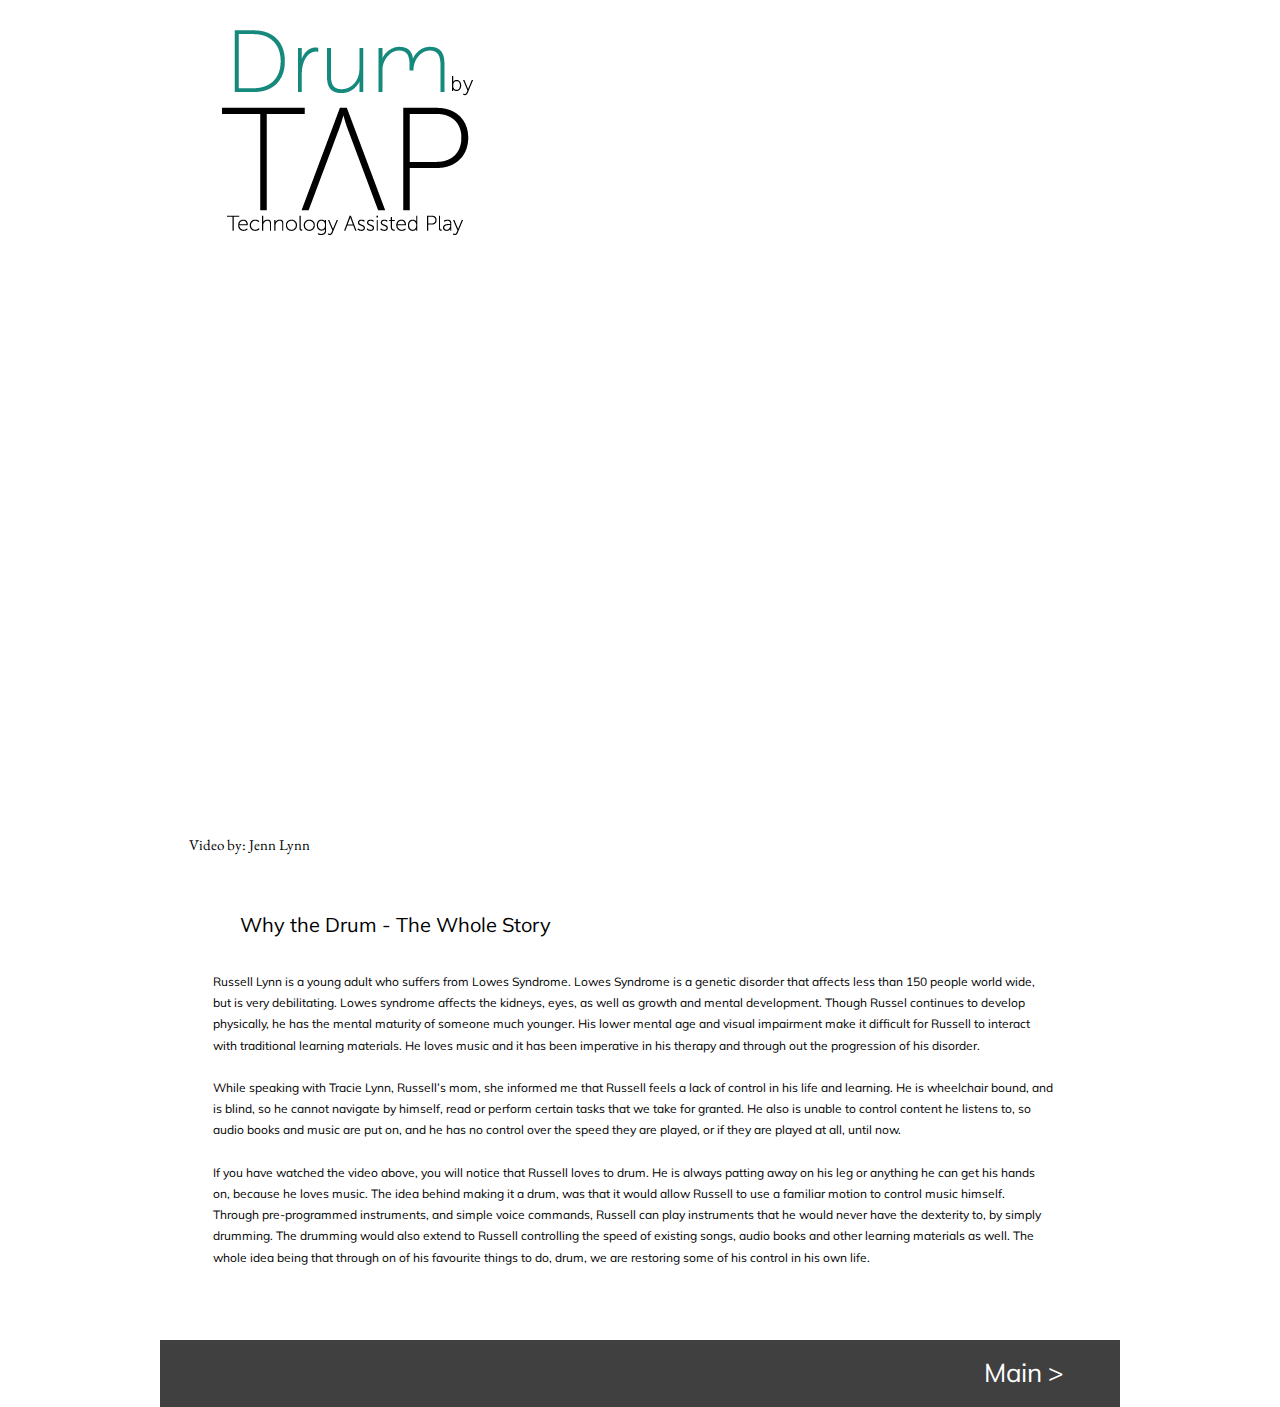
<file: index.html>
<!DOCTYPE html>
<html>
<head>
<meta charset="UTF-8">
<meta name="viewport" content="width=960">
<link rel="stylesheet" type="text/css" href="https://fonts.googleapis.com/css?family=EB+Garamond%7CMuli&amp;subset=all">
<title>Why</title>
<link rel="stylesheet" type="text/css" href="css/site.20161222192021.css">
<!--[if lte IE 7]>
<link rel="stylesheet" type="text/css" href="css/site.20161222192021-lteIE7.css">
<![endif]-->
</head>
<body id="body">
<div class="pos-26 section">
<div class="vis pos-18 size-13 cont-3">
<picture class="img-4">
<source srcset="images/drumbytap.pngsmall-251.png 1x">
<img src="images/drumbytap.pngsmall-251.png" alt="" class="js-5 img-3">
</picture>
</div>
<div class="vis pos-27 size-19 cont-3">
<iframe frameborder="0" allowfullscreen mozallowfullscreen webkitallowfullscreen src="https://www.youtube.com/embed/wkXX-E1fwp0?rel=0" class="video-2">
</iframe>
</div>
<div class="vis pos-28 size-20 cont-3">
<div class="cont-3"><p class="para-5"><span class="font-8">Video by: Jenn Lynn</span></p></div>
</div>
<div class="vis pos-29 size-21 cont-3">
<div class="cont-3"><p class="para-6"><span class="font-9">Why the Drum - The Whole Story</span></p></div>
</div>
<div class="vis pos-30 size-22 cont-3">
<div class="cont-3"><p class="para-4"><span class="font-7">Russell Lynn is a young adult who suffers from Lowes Syndrome. Lowes Syndrome is a genetic disorder that affects less than 150 people world wide, but is very debilitating. Lowes syndrome affects the kidneys, eyes, as well as growth and mental development. Though Russel continues to develop physically, he has the mental maturity of someone much younger. His lower mental age and visual impairment make it difficult for Russell to interact with traditional learning materials. He loves music and it has been imperative in his therapy and through out the progression of his disorder. </span></p><p class="para-4"><span class="font-7"> </span></p><p class="para-4"><span class="font-7">While speaking with Tracie Lynn, Russell’s mom, she informed me that Russell feels a lack of control in his life and learning. He is wheelchair bound, and is blind, so he cannot navigate by himself, read or perform certain tasks that we take for granted. He also is unable to control content he listens to, so audio books and music are put on, and he has no control over the speed they are played, or if they are played at all, until now.</span></p><p class="para-4"><span class="font-7"> </span></p><p class="para-4"><span class="font-7">If you have watched the video above, you will notice that Russell loves to drum. He is always patting away on his leg or anything he can get his hands on, because he loves music. The idea behind making it a drum, was that it would allow Russell to use a familiar motion to control music himself. Through pre-programmed instruments, and simple voice commands, Russell can play instruments that he would never have the dexterity to, by simply drumming. The drumming would also extend to Russell controlling the speed of existing songs, audio books and other learning materials as well. The whole idea being that through on of his favourite things to do, drum, we are restoring some of his control in his own life.</span></p></div>
</div>
<div class="vis pos-31 size-18 cont-4">
<div class="vis pos-25 size-10 cont-8">
<a class="vis-2 pos-3 size-11 font-4 button-2" href="main.html">
Main >
</a>
</div>
</div>
</div>
<script type="text/javascript" src="js/jquery.js" defer></script>
<script type="text/javascript" src="js/index.20161222192021.js" defer></script>
<script type="text/javascript">
var ver=RegExp(/Mozilla\/5\.0 \(Linux; .; Android ([\d.]+)/).exec(navigator.userAgent);if(ver&&parseFloat(ver[1])<5){document.getElementsByTagName('body')[0].className+=' whitespacefix';}
</script>
</body>
</html>
</file>
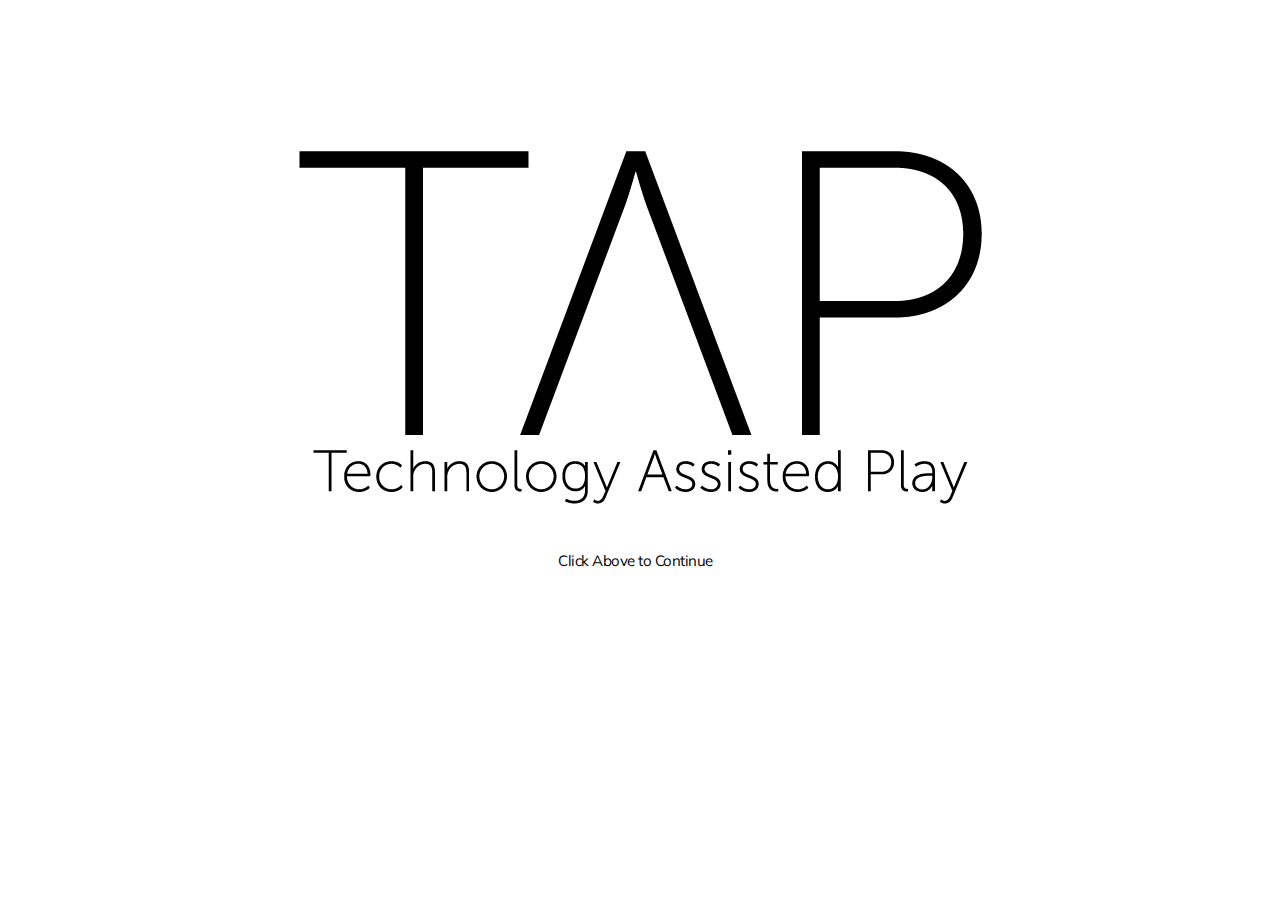
<file: front.html>
<!DOCTYPE html>
<html>
<head>
<meta charset="UTF-8">
<meta name="viewport" content="width=960">
<link rel="stylesheet" type="text/css" href="https://fonts.googleapis.com/css?family=Muli&amp;subset=all">
<title>Front</title>
<link rel="stylesheet" type="text/css" href="css/site.20161222192021.css">
<!--[if lte IE 7]>
<link rel="stylesheet" type="text/css" href="css/site.20161222192021-lteIE7.css">
<![endif]-->
</head>
<body id="body">
<div class="pos section">
<div class="vis pos-2 size cont">
<a class="vis-2 pos-3 size-2 font button" href="preview.html">

</a>
</div>
<div class="vis pos-4 size-3 cont-2">
<div class="cont-3"><p class="para"><span class="font-2">Click Above to Continue</span></p></div>
</div>
</div>
<script type="text/javascript">
var ver=RegExp(/Mozilla\/5\.0 \(Linux; .; Android ([\d.]+)/).exec(navigator.userAgent);if(ver&&parseFloat(ver[1])<5){document.getElementsByTagName('body')[0].className+=' whitespacefix';}
</script>
</body>
</html>
</file>
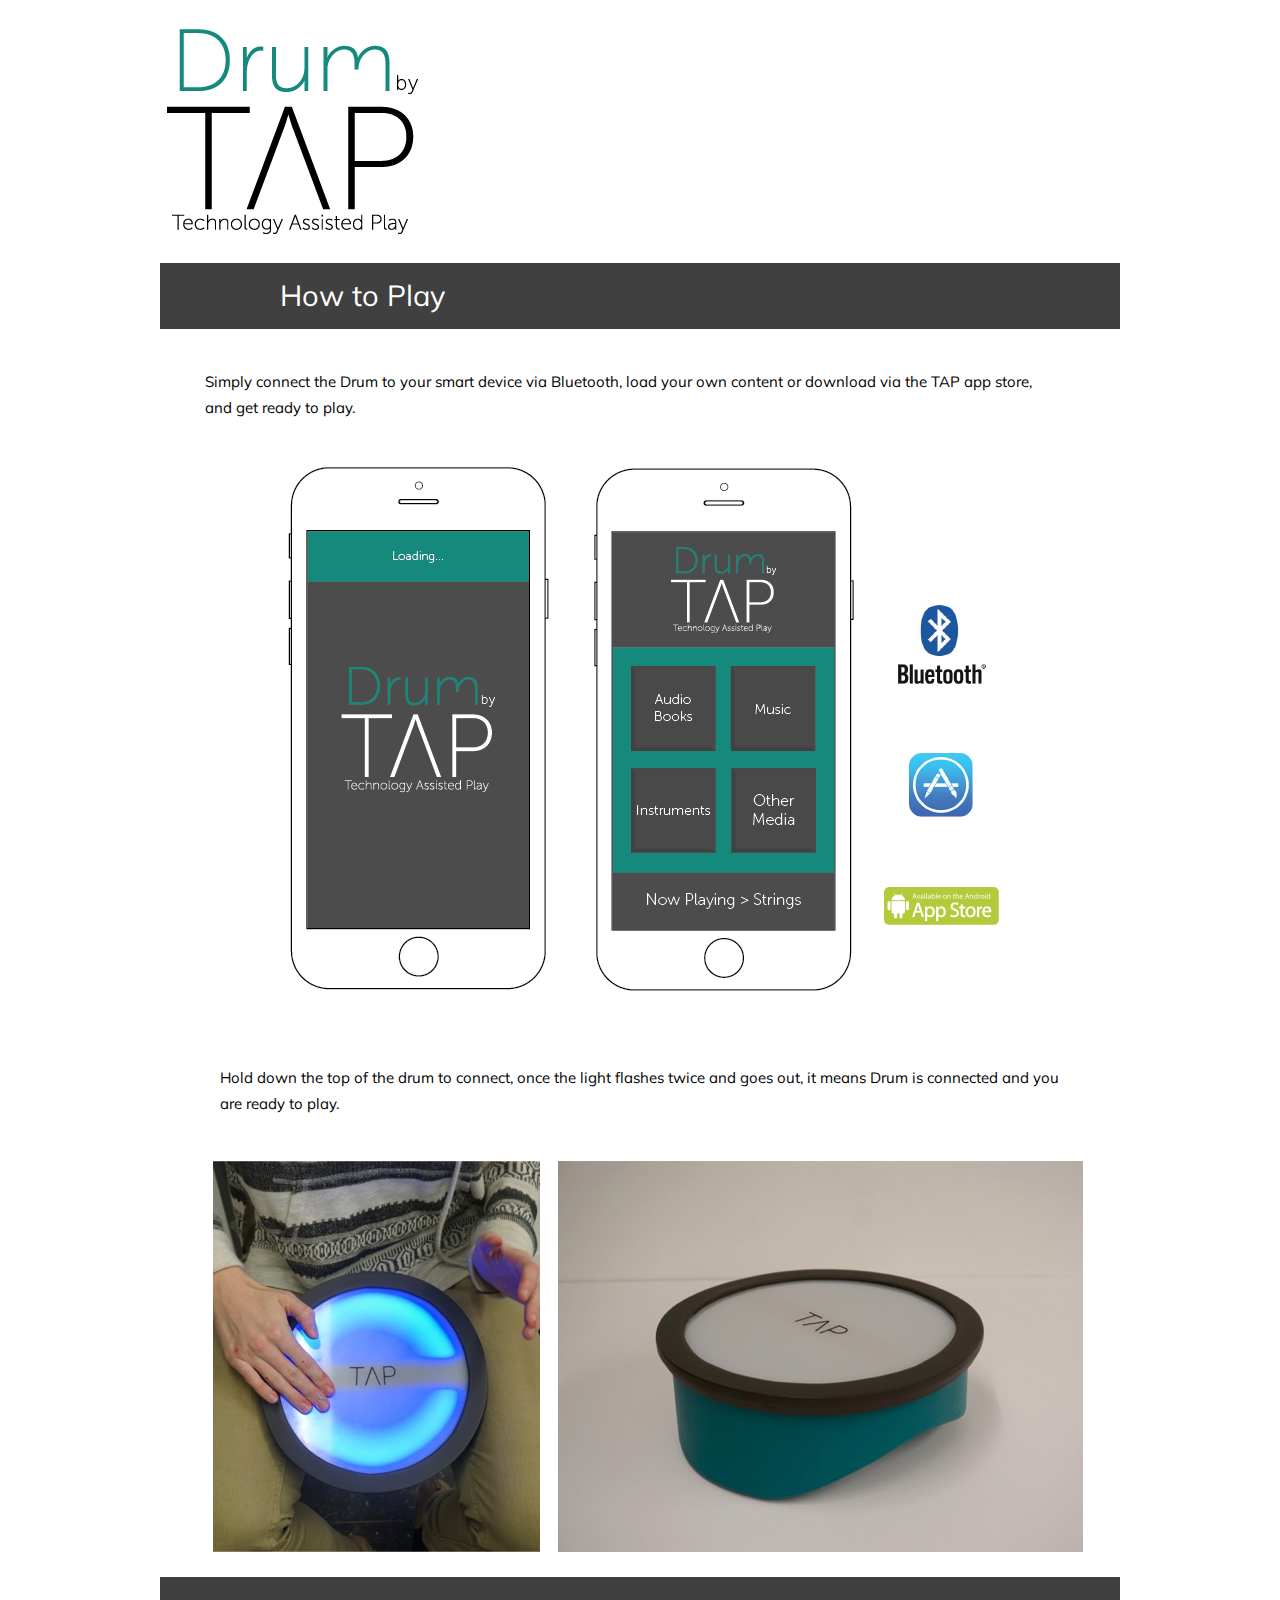
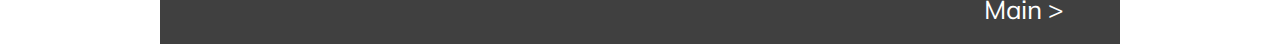
<file: how.html>
<!DOCTYPE html>
<html>
<head>
<meta charset="UTF-8">
<meta name="viewport" content="width=960">
<link rel="stylesheet" type="text/css" href="https://fonts.googleapis.com/css?family=EB+Garamond%7CMuli&amp;subset=all">
<title>How</title>
<link rel="stylesheet" type="text/css" href="css/site.20161222192021.css">
<!--[if lte IE 7]>
<link rel="stylesheet" type="text/css" href="css/site.20161222192021-lteIE7.css">
<![endif]-->
</head>
<body id="body">
<div class="pos-32 section">
<div class="vis pos-33 size-13 cont-3">
<picture class="img-4">
<source srcset="images/drumbytap.pngsmall-251.png 1x">
<img src="images/drumbytap.pngsmall-251.png" alt="" class="js-6 img-3">
</picture>
</div>
<div class="vis pos-14 size-5 cont-4">
<div class="vis pos-20 size-14 cont-2">
<div class="cont-3"><p class="para-2"><span class="font-5">How to Play</span></p></div>
</div>
</div>
<div class="vis pos-34 size-23 cont-10">
<div class="cont-3"><p class="para"><span class="font-10">Simply connect the Drum to your smart device via Bluetooth, load your own content or download via the TAP app store, and get ready to play.</span></p></div>
</div>
<div class="vis pos-35 size-24 cont-6">
<picture class="img-8">
<source srcset="images/tap-screen-shots-864.png 1x">
<img src="images/tap-screen-shots-864.png" alt="" class="js-7 img-7">
</picture>
</div>
<div class="vis pos-36 size-23 cont-3">
<div class="cont-3"><p class="para"><span class="font-10">Hold down the top of the drum to connect, once the light flashes twice and goes out, it means Drum is connected and you are ready to play.</span></p></div>
</div>
<div class="vis pos-37 size-25 cont-3">
<div class="vis pos-10 size-26 cont-3">
<picture class="img-10">
<source srcset="images/dsc03142-327.jpg 1x, images/dsc03142-655.jpg 2x">
<img src="images/dsc03142-327.jpg" alt="" class="js-8 img-9">
</picture>
</div>
<div class="vis pos-38 size-27 cont-3">
<picture class="img-12">
<source srcset="images/dsc03118-525.jpg 1x, images/dsc03118-1050.jpg 2x">
<img src="images/dsc03118-525.jpg" alt="" class="js-9 img-11">
</picture>
</div>
</div>
<div class="vis pos-39 size-18 cont-13">
<div class="vis pos-25 size-10 cont-8">
<a class="vis-2 pos-3 size-11 font-4 button-2" href="main.html">
Main >
</a>
</div>
</div>
</div>
<script type="text/javascript" src="js/jquery.js" defer></script>
<script type="text/javascript" src="js/how.20161222192021.js" defer></script>
<script type="text/javascript">
var ver=RegExp(/Mozilla\/5\.0 \(Linux; .; Android ([\d.]+)/).exec(navigator.userAgent);if(ver&&parseFloat(ver[1])<5){document.getElementsByTagName('body')[0].className+=' whitespacefix';}
</script>
</body>
</html>
</file>
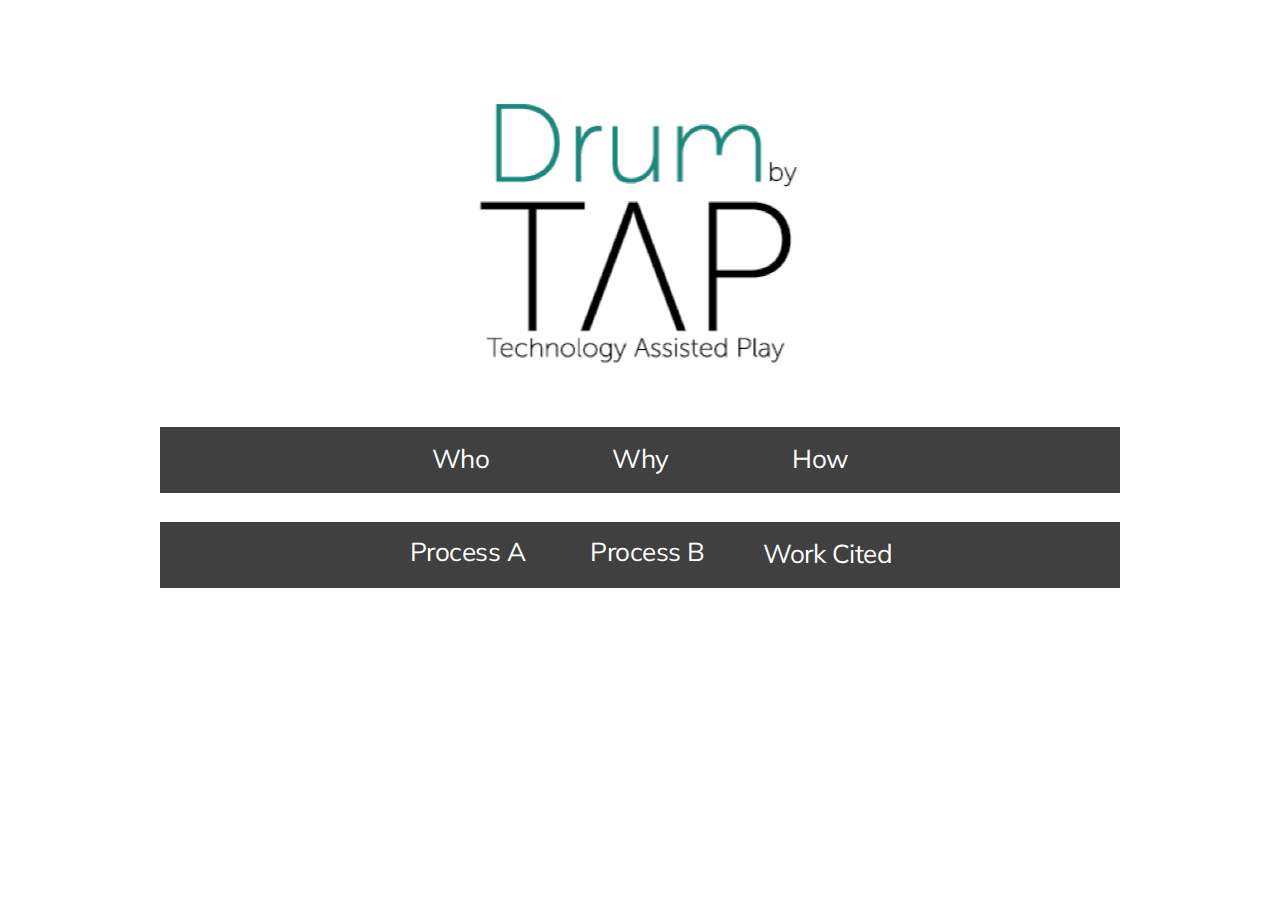
<file: main.html>
<!DOCTYPE html>
<html>
<head>
<meta charset="UTF-8">
<meta name="viewport" content="width=960">
<link rel="stylesheet" type="text/css" href="https://fonts.googleapis.com/css?family=Muli&amp;subset=all">
<title>Main</title>
<link rel="stylesheet" type="text/css" href="css/site.20161222192021.css">
<!--[if lte IE 7]>
<link rel="stylesheet" type="text/css" href="css/site.20161222192021-lteIE7.css">
<![endif]-->
</head>
<body id="body">
<div class="pos-9 section">
<div class="vis pos-10 size-8 cont">
<picture class="img-2">
<source srcset="images/drumbytap-959.png 1x">
<img src="images/drumbytap-959.png" alt="" class="js-2 img">
</picture>
</div>
<div class="vis pos-11 size-5 cont-5">
<div class="vis pos-12 size-9 cont-3">
<div class="vis pos-10 size-10 cont-6">
<a class="vis-2 pos-3 size-11 font-4 button-2" href="who.html">
Who
</a>
</div>
<div class="vis pos-13 size-10 cont-7">
<a class="vis-2 pos-3 size-11 font-4 button-2" href="index.html">
Why
</a>
</div>
<div class="vis pos-13 size-10 cont-8">
<a class="vis-2 pos-3 size-11 font-4 button-2" href="how.html">
How
</a>
</div>
</div>
</div>
<div class="vis pos-14 size-5 cont-9">
<div class="vis pos-15 size-12 cont-3">
<div class="vis pos-10 size-10 cont-10">
<a class="vis-2 pos-3 size-11 font-4 button-2" href="process.html">
Process A
</a>
</div>
<div class="vis pos-13 size-10 cont-11">
<a class="vis-2 pos-3 size-11 font-4 button-2" href="process-2.html">
Process B
</a>
</div>
<div class="vis pos-16 size-10 cont-12">
<a class="vis-2 pos-3 size-11 font-4 button-2" href="work-cited.html">
Work Cited
</a>
</div>
</div>
</div>
</div>
<script type="text/javascript" src="js/jquery.js" defer></script>
<script type="text/javascript" src="js/main.20161222192021.js" defer></script>
<script type="text/javascript">
var ver=RegExp(/Mozilla\/5\.0 \(Linux; .; Android ([\d.]+)/).exec(navigator.userAgent);if(ver&&parseFloat(ver[1])<5){document.getElementsByTagName('body')[0].className+=' whitespacefix';}
</script>
</body>
</html>
</file>
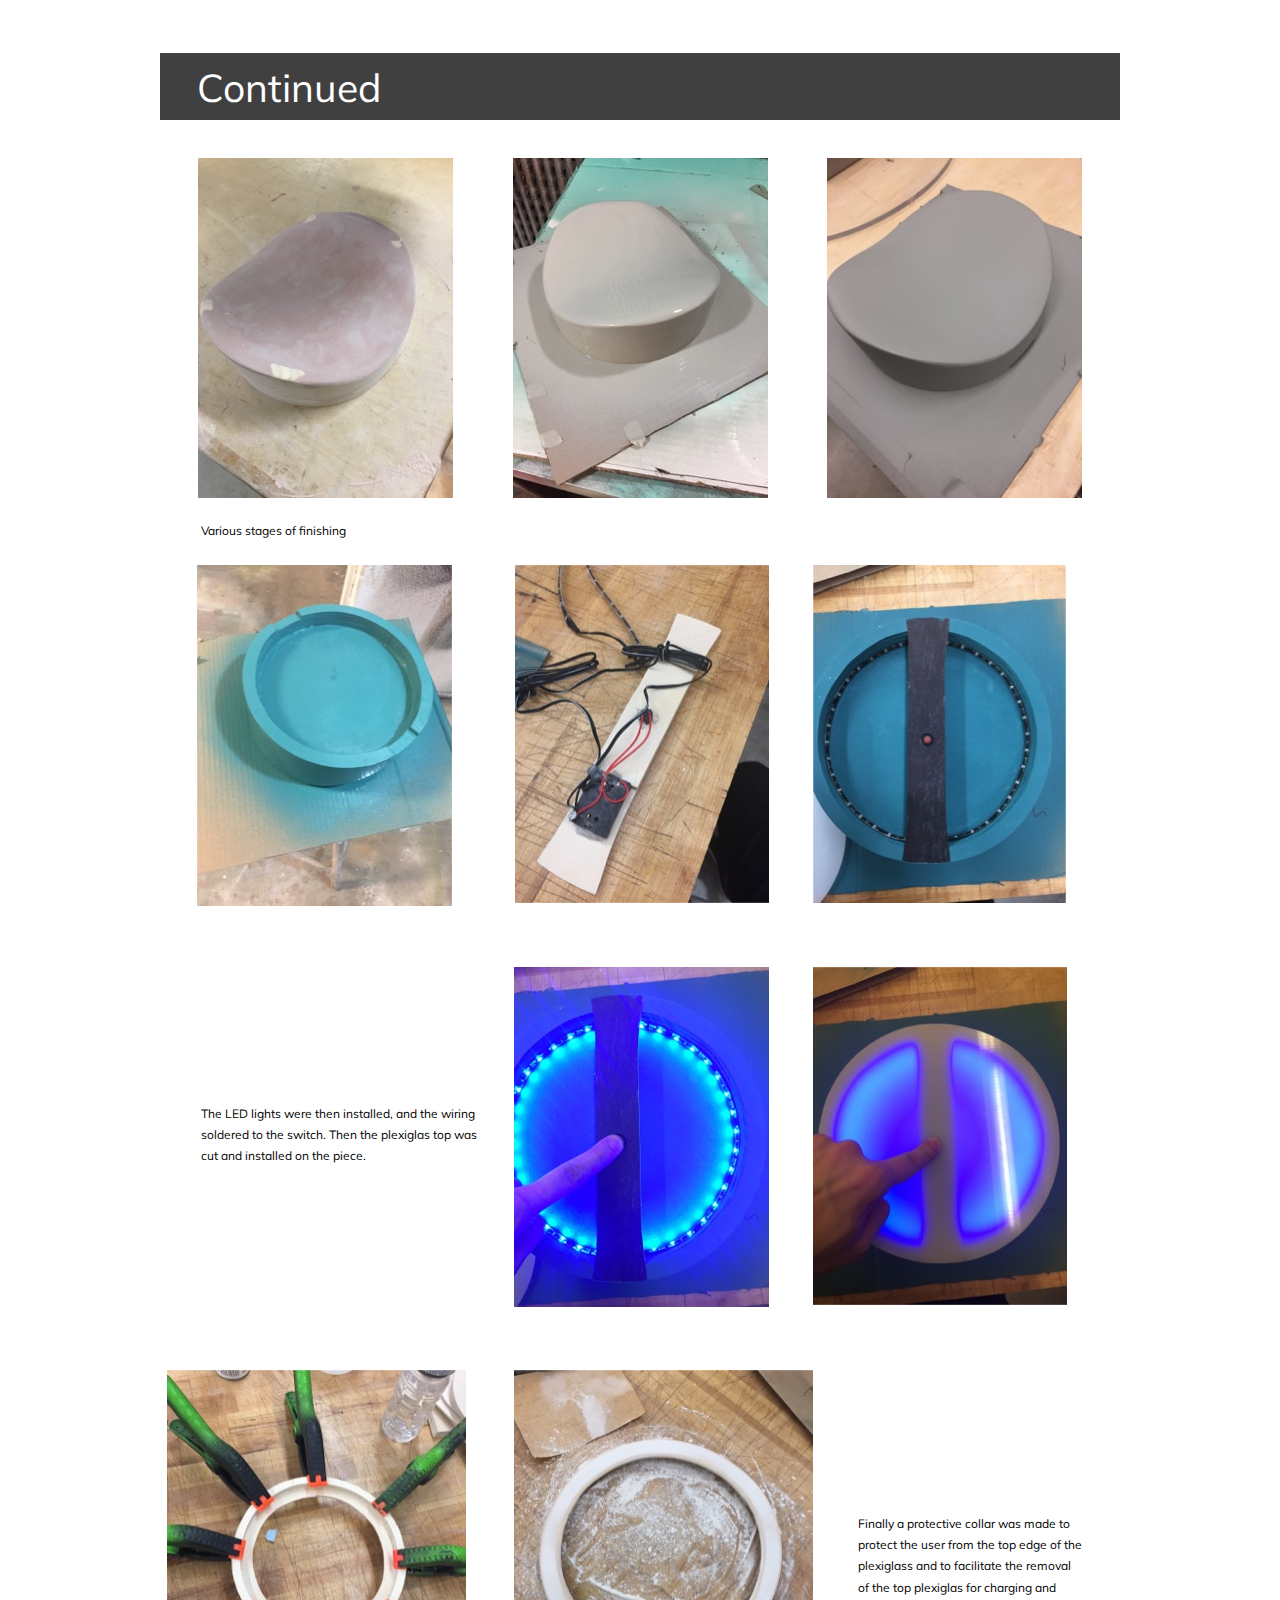
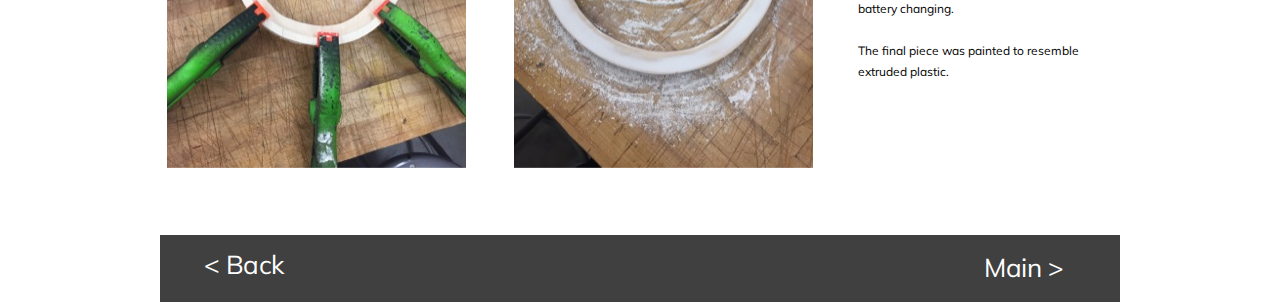
<file: process-2.html>
<!DOCTYPE html>
<html>
<head>
<meta charset="UTF-8">
<meta name="viewport" content="width=960">
<link rel="stylesheet" type="text/css" href="https://fonts.googleapis.com/css?family=EB+Garamond%7CMuli&amp;subset=all">
<title>Process 2</title>
<link rel="stylesheet" type="text/css" href="css/site.20161222192021.css">
<!--[if lte IE 7]>
<link rel="stylesheet" type="text/css" href="css/site.20161222192021-lteIE7.css">
<![endif]-->
</head>
<body id="body">
<div class="pos-40 section">
<div class="vis pos-10 size-28 cont-3">
<div class="vis pos-10 size-28 colwrapper">
<div class="vis pos-41 size-29 cont-2">
<div class="cont-3"><p class="para-7"><span class="font-11">Continued</span></p></div>
</div>
<div class="vis pos-42 size-30 cont-4"></div>
</div>
</div>
<div class="vis pos-57 size-49 cont-3">
<div class="vis pos-10 size-50 cont-3">
<picture class="img-26">
<source srcset="images/img_9877-255.jpg 1x, images/img_9877-510.jpg 2x">
<img src="images/img_9877-255.jpg" alt="" class="js-16 img-25">
</picture>
</div>
<div class="vis pos-36 size-50 cont-3">
<picture class="img-26">
<source srcset="images/img_9880-255.jpg 1x, images/img_9880-510.jpg 2x">
<img src="images/img_9880-255.jpg" alt="" class="js-17 img-25">
</picture>
</div>
<div class="vis pos-58 size-50 cont-3">
<picture class="img-26">
<source srcset="images/img_9882-255.jpg 1x, images/img_9882-510.jpg 2x">
<img src="images/img_9882-255.jpg" alt="" class="js-18 img-25">
</picture>
</div>
</div>
<div class="vis pos-59 size-51 cont-3">
<div class="cont-3"><p class="para-4"><span class="font-7">Various stages of finishing</span></p></div>
</div>
<div class="vis pos-60 size-52 cont-3">
<div class="vis pos-10 size-53 cont-3">
<picture class="img-28">
<source srcset="images/img_9919-256.jpg 1x, images/img_9919-512.jpg 2x">
<img src="images/img_9919-256.jpg" alt="" class="js-19 img-27">
</picture>
</div>
<div class="vis pos-18 size-54 cont-11">
<picture class="img-30">
<source srcset="images/img_9922-254.jpg 1x, images/img_9922-508.jpg 2x">
<img src="images/img_9922-254.jpg" alt="" class="js-20 img-29">
</picture>
</div>
<div class="vis pos-61 size-55 cont-3">
<picture class="img-32">
<source srcset="images/img_9927-254.jpg 1x, images/img_9927-507.jpg 2x">
<img src="images/img_9927-254.jpg" alt="" class="js-21 img-31">
</picture>
</div>
</div>
<div class="vis pos-62 size-56 cont-3">
<div class="vis pos-63 size-57 cont-3">
<div class="cont-3"><p class="para-4"><span class="font-7">The LED lights were then installed, and the wiring soldered to the switch. Then the plexiglas top was cut and installed on the piece.</span></p></div>
</div>
<div class="vis pos-64 size-58 cont-16">
<picture class="img-34">
<source srcset="images/img_9928-255.jpg 1x, images/img_9928-510.jpg 2x">
<img src="images/img_9928-255.jpg" alt="" class="js-22 img-33">
</picture>
</div>
<div class="vis pos-65 size-59 cont-3">
<picture class="img-36">
<source srcset="images/img_9930-254.jpg 1x, images/img_9930-508.jpg 2x">
<img src="images/img_9930-254.jpg" alt="" class="js-23 img-35">
</picture>
</div>
</div>
<div class="vis pos-66 size-60 cont-3">
<div class="vis pos-10 size-61 cont-3">
<picture class="img-38">
<source srcset="images/img_9937-299.jpg 1x, images/img_9937-598.jpg 2x">
<img src="images/img_9937-299.jpg" alt="" class="js-24 img-37">
</picture>
</div>
<div class="vis pos-67 size-61 cont-17">
<picture class="img-38">
<source srcset="images/img_9943-299.jpg 1x, images/img_9943-598.jpg 2x">
<img src="images/img_9943-299.jpg" alt="" class="js-25 img-37">
</picture>
</div>
<div class="vis pos-68 size-62 cont-3">
<div class="cont-3"><p class="para-4"><span class="font-7">Finally a protective collar was made to protect the user from the top edge of the plexiglass and to facilitate the removal of the top plexiglas for charging and battery changing.</span></p><p class="para-4"><span class="font-7"> </span></p><p class="para-4"><span class="font-7">The final piece was painted to resemble extruded plastic.</span></p></div>
</div>
</div>
<div class="vis pos-69 size-18 cont-14">
<div class="vis pos-10 size-63 cont-3">
<div class="vis pos-10 size-10 cont-15">
<a class="vis-2 pos-3 size-11 font-4 button-2" href="process.html">
< Back
</a>
</div>
<div class="vis pos-70 size-10 cont-18">
<a class="vis-2 pos-3 size-11 font-4 button-2" href="main.html">
Main >
</a>
</div>
</div>
</div>
</div>
<script type="text/javascript" src="js/jquery.js" defer></script>
<script type="text/javascript" src="js/process-2.20161222192021.js" defer></script>
<script type="text/javascript">
var ver=RegExp(/Mozilla\/5\.0 \(Linux; .; Android ([\d.]+)/).exec(navigator.userAgent);if(ver&&parseFloat(ver[1])<5){document.getElementsByTagName('body')[0].className+=' whitespacefix';}
</script>
</body>
</html>
</file>
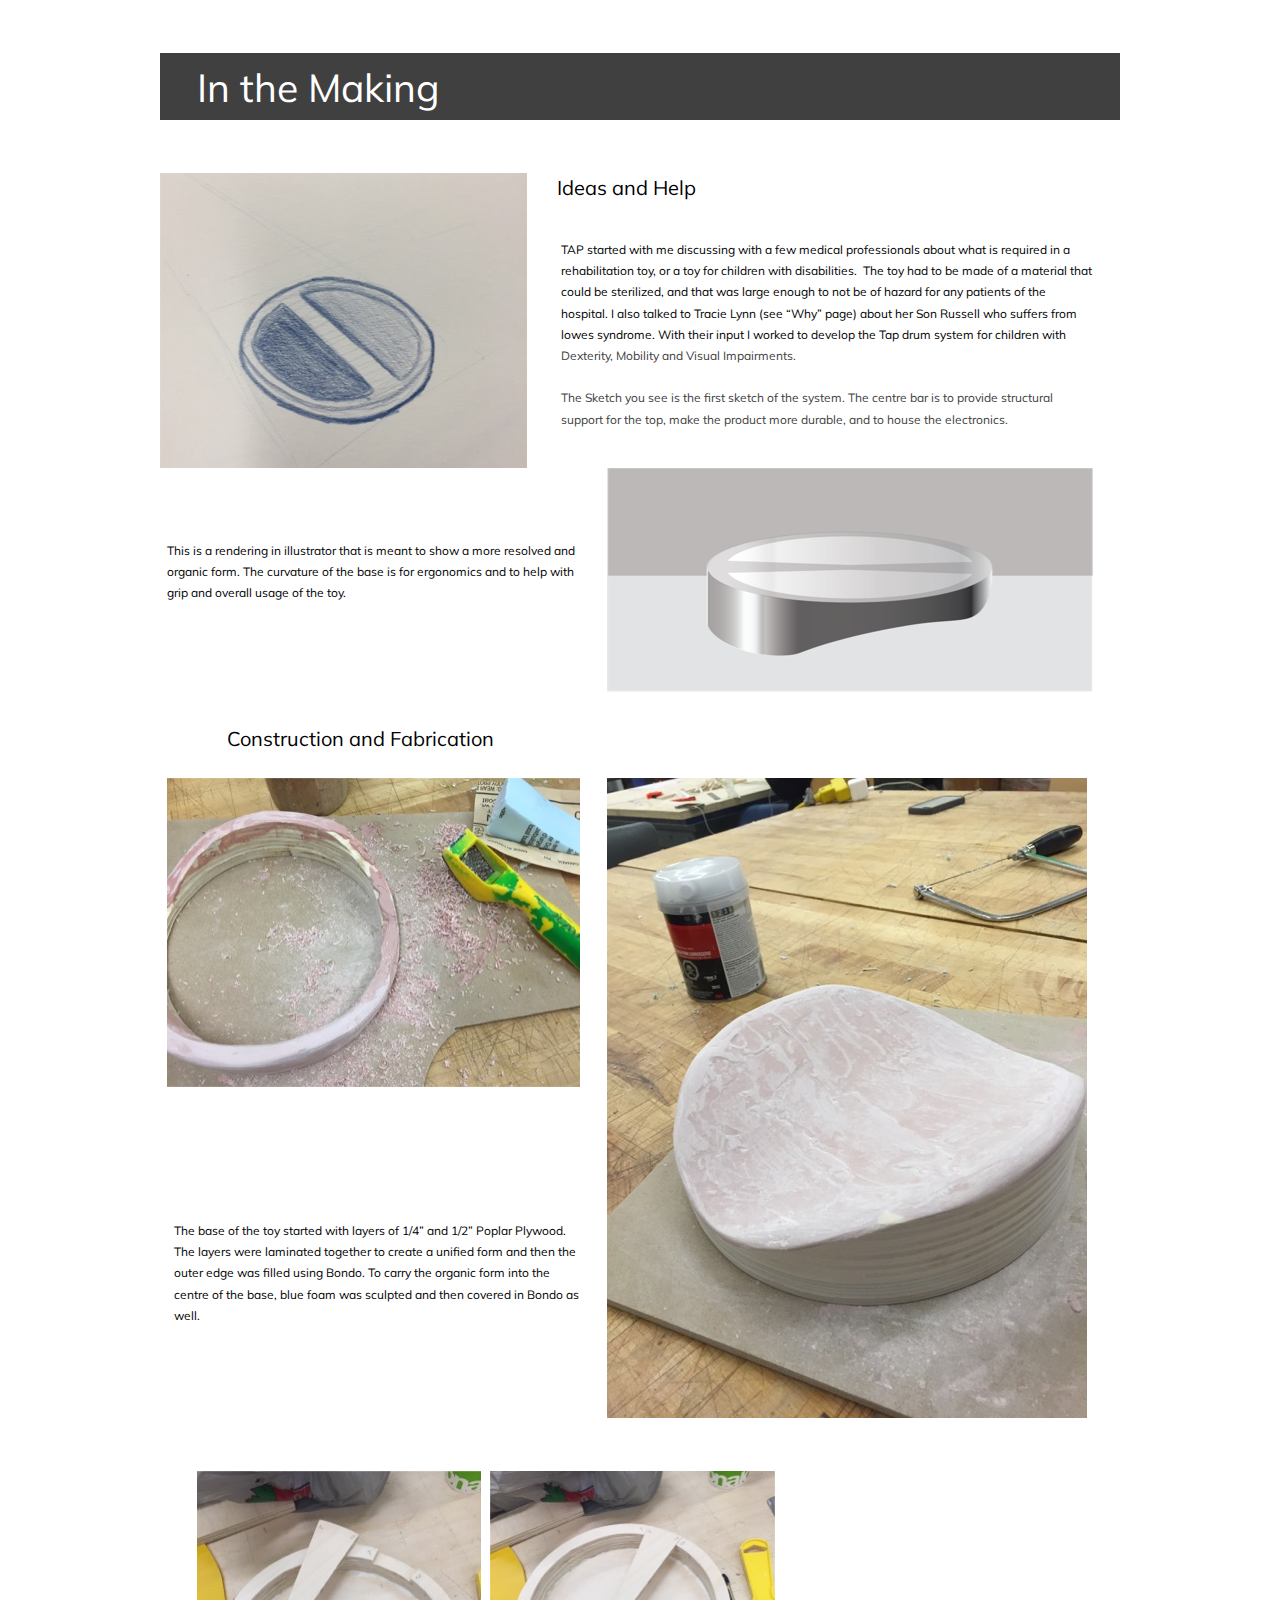
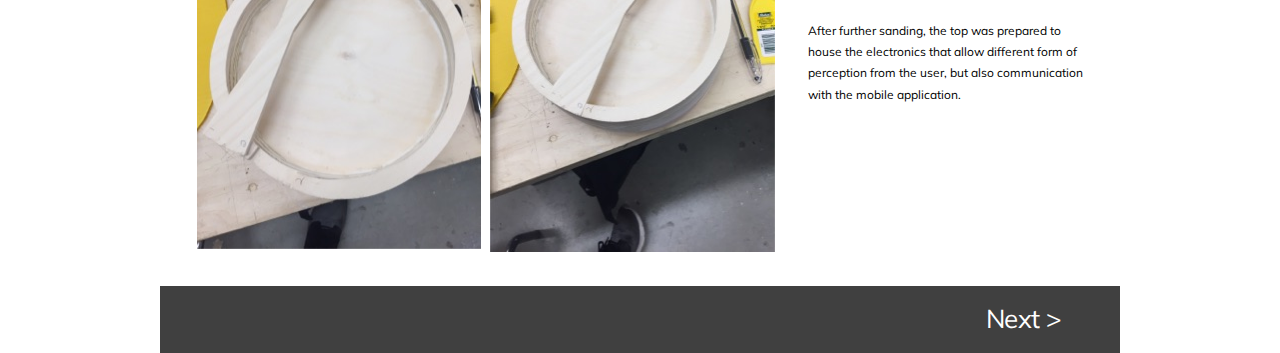
<file: process.html>
<!DOCTYPE html>
<html>
<head>
<meta charset="UTF-8">
<meta name="viewport" content="width=960">
<link rel="stylesheet" type="text/css" href="https://fonts.googleapis.com/css?family=EB+Garamond%7CMuli&amp;subset=all">
<title>Process</title>
<link rel="stylesheet" type="text/css" href="css/site.20161222192021.css">
<!--[if lte IE 7]>
<link rel="stylesheet" type="text/css" href="css/site.20161222192021-lteIE7.css">
<![endif]-->
</head>
<body id="body">
<div class="pos-40 section">
<div class="vis pos-10 size-28 cont-3">
<div class="vis pos-10 size-28 colwrapper">
<div class="vis pos-41 size-29 cont-7">
<div class="cont-3"><p class="para-7"><span class="font-11">In the Making</span></p></div>
</div>
<div class="vis pos-42 size-30 cont-4"></div>
</div>
</div>
<div class="vis pos-43 size-31 cont-3">
<div class="vis pos-44 size-32 cont-3">
<picture class="img-14">
<source srcset="images/untitled-3-368.jpg 1x, images/untitled-3-736.jpg 2x">
<img src="images/untitled-3-368.jpg" alt="" class="js-10 img-13">
</picture>
</div>
<div class="vis pos-45 size-33 colwrapper">
<div class="vis pos-10 size-34 cont-3">
<div class="cont-3"><p class="para-6"><span class="font-9">Ideas and Help</span></p></div>
</div>
<div class="vis pos-46 size-35 cont-3">
<div class="cont-3"><p class="para-4"><span class="font-7">TAP started with me discussing with a few medical professionals about what is required in a rehabilitation toy, or a toy for children with disabilities.&nbsp;&nbsp;The toy had to be made of a material that could be sterilized, and that was large enough to not be of hazard for any patients of the hospital. I also talked to Tracie Lynn (see “Why” page) about her Son Russell who suffers from lowes syndrome. With their input I worked to develop the Tap drum system for children with </span><span class="font-12">Dexterity, Mobility and Visual Impairments.</span></p><p class="para-4"><span class="font-12"> </span></p><p class="para-4"><span class="font-12">The Sketch you see is the first sketch of the system. The centre bar is to provide structural support for the top, make the product more durable, and to house the electronics.</span></p></div>
</div>
</div>
</div>
<div class="vis pos-33 size-36 cont-3">
<div class="vis pos-47 size-37 cont-3">
<div class="cont-3"><p class="para-4"><span class="font-7">This is a rendering in illustrator that is meant to show a more resolved and organic form. The curvature of the base is for ergonomics and to help with grip and overall usage of the toy.</span></p></div>
</div>
<div class="vis pos-48 size-38 cont-3">
<picture class="img-16">
<source srcset="images/toy-with-drop-shadows-487.png 1x, images/toy-with-drop-shadows-974.png 2x">
<img src="images/toy-with-drop-shadows-487.png" alt="" class="js-11 img-15">
</picture>
</div>
</div>
<div class="vis pos-49 size-39 cont-3">
<div class="cont-3"><p class="para-6"><span class="font-9">Construction and Fabrication</span></p></div>
</div>
<div class="vis pos-50 size-40 cont-3">
<div class="vis pos-10 size-41 colwrapper">
<div class="vis pos-10 size-42 cont-3">
<picture class="img-18">
<source srcset="images/img_9579-413.jpg 1x, images/img_9579-826.jpg 2x">
<img src="images/img_9579-413.jpg" alt="" class="js-12 img-17">
</picture>
</div>
<div class="vis pos-51 size-43 cont-3">
<div class="cont-3"><p class="para-4"><span class="font-7">The base of the toy started with layers of 1/4” and 1/2” Poplar Plywood. The layers were laminated together to create a unified form and then the outer edge was filled using Bondo. To carry the organic form into the centre of the base, blue foam was sculpted and then covered in Bondo as well.</span></p></div>
</div>
</div>
<div class="vis pos-52 size-44 cont-3">
<picture class="img-20">
<source srcset="images/img_9693-480.jpg 1x, images/img_9693-960.jpg 2x">
<img src="images/img_9693-480.jpg" alt="" class="js-13 img-19">
</picture>
</div>
</div>
<div class="vis pos-53 size-45 cont-3">
<div class="vis pos-10 size-46 cont-3">
<picture class="img-22">
<source srcset="images/img_9873-284.jpg 1x, images/img_9873-568.jpg 2x">
<img src="images/img_9873-284.jpg" alt="" class="js-14 img-21">
</picture>
</div>
<div class="vis pos-54 size-47 cont-3">
<picture class="img-24">
<source srcset="images/img_9872-286.jpg 1x, images/img_9872-572.jpg 2x">
<img src="images/img_9872-286.jpg" alt="" class="js-15 img-23">
</picture>
</div>
<div class="vis pos-55 size-48 cont-3">
<div class="cont-3"><p class="para-4"><span class="font-7">After further sanding, the top was prepared to house the electronics that allow different form of perception from the user, but also communication with the mobile application.</span></p></div>
</div>
</div>
<div class="vis pos-56 size-18 cont-14">
<div class="vis pos-25 size-10 cont-15">
<a class="vis-2 pos-3 size-11 font-4 button-2" href="process-2.html">
Next >
</a>
</div>
</div>
</div>
<script type="text/javascript" src="js/jquery.js" defer></script>
<script type="text/javascript" src="js/process.20161222192021.js" defer></script>
<script type="text/javascript">
var ver=RegExp(/Mozilla\/5\.0 \(Linux; .; Android ([\d.]+)/).exec(navigator.userAgent);if(ver&&parseFloat(ver[1])<5){document.getElementsByTagName('body')[0].className+=' whitespacefix';}
</script>
</body>
</html>
</file>
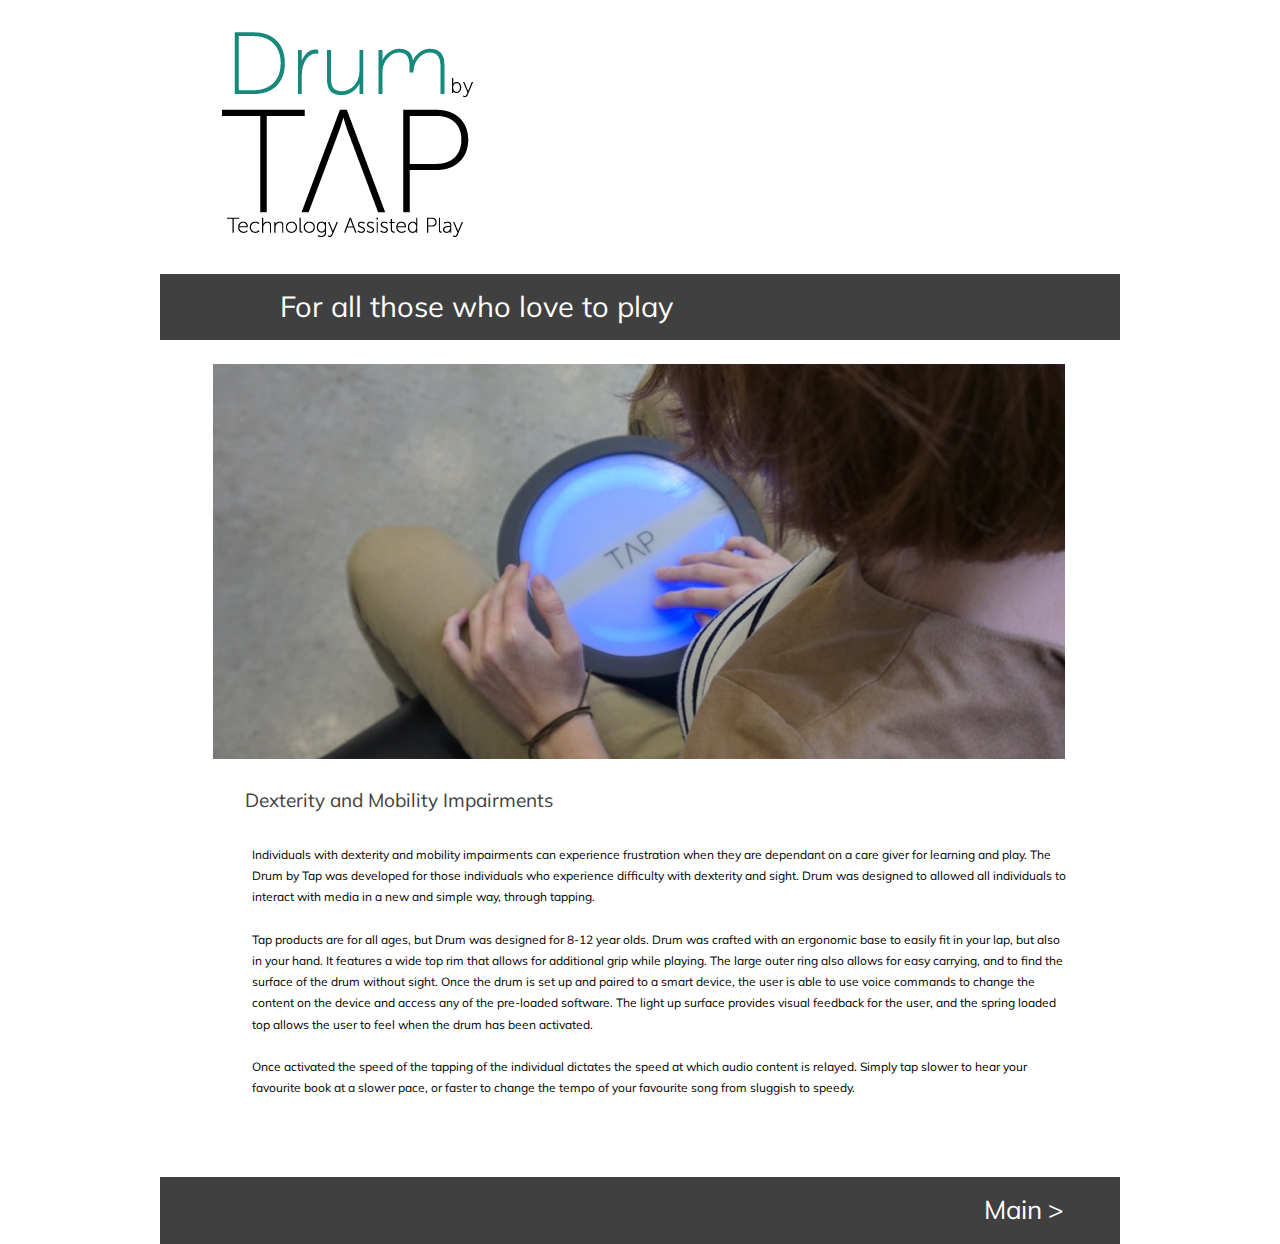
<file: who.html>
<!DOCTYPE html>
<html>
<head>
<meta charset="UTF-8">
<meta name="viewport" content="width=960">
<link rel="stylesheet" type="text/css" href="https://fonts.googleapis.com/css?family=Muli&amp;subset=all">
<title>Who</title>
<link rel="stylesheet" type="text/css" href="css/site.20161222192021.css">
<!--[if lte IE 7]>
<link rel="stylesheet" type="text/css" href="css/site.20161222192021-lteIE7.css">
<![endif]-->
</head>
<body id="body">
<div class="pos-17 section">
<div class="vis pos-18 size-13 cont-3">
<picture class="img-4">
<source srcset="images/drumbytap.pngsmall-251.png 1x">
<img src="images/drumbytap.pngsmall-251.png" alt="" class="js-3 img-3">
</picture>
</div>
<div class="vis pos-19 size-5 cont-4">
<div class="vis pos-20 size-14 cont-8">
<div class="cont-3"><p class="para-2"><span class="font-5">For all those who love to play</span></p></div>
</div>
</div>
<div class="vis pos-21 size-15 cont-3">
<picture class="img-6">
<source srcset="images/dsc03113-852.jpg 1x, images/dsc03113-1704.jpg 2x">
<img src="images/dsc03113-852.jpg" alt="" class="js-4 img-5">
</picture>
</div>
<div class="vis pos-22 size-16 cont-3">
<div class="cont-3"><p class="para-3"><span class="font-6">Dexterity and Mobility Impairments</span></p></div>
</div>
<div class="vis pos-23 size-17 cont-3">
<div class="cont-3"><p class="para-4"><span class="font-7">Individuals with dexterity and mobility impairments can experience frustration when they are dependant on a care giver for learning and play. The Drum by Tap was developed for those individuals who experience difficulty with dexterity and sight. Drum was designed to allowed all individuals to interact with media in a new and simple way, through tapping. </span></p><p class="para-4"><span class="font-7"> </span></p><p class="para-4"><span class="font-7">Tap products are for all ages, but Drum was designed for 8-12 year olds. Drum was crafted with an ergonomic base to easily fit in your lap, but also in your hand. It features a wide top rim that allows for additional grip while playing. The large outer ring also allows for easy carrying, and to find the surface of the drum without sight. Once the drum is set up and paired to a smart device, the user is able to use voice commands to change the content on the device and access any of the pre-loaded software. The light up surface provides visual feedback for the user, and the spring loaded top allows the user to feel when the drum has been activated. </span></p><p class="para-4"><span class="font-7"> </span></p><p class="para-4"><span class="font-7">Once activated the speed of the tapping of the individual dictates the speed at which audio content is relayed. Simply tap slower to hear your favourite book at a slower pace, or faster to change the tempo of your favourite song from sluggish to speedy.</span></p></div>
</div>
<div class="vis pos-24 size-18 cont-13">
<div class="vis pos-25 size-10 cont-10">
<a class="vis-2 pos-3 size-11 font-4 button-2" href="main.html">
Main >
</a>
</div>
</div>
</div>
<script type="text/javascript" src="js/jquery.js" defer></script>
<script type="text/javascript" src="js/who.20161222192021.js" defer></script>
<script type="text/javascript">
var ver=RegExp(/Mozilla\/5\.0 \(Linux; .; Android ([\d.]+)/).exec(navigator.userAgent);if(ver&&parseFloat(ver[1])<5){document.getElementsByTagName('body')[0].className+=' whitespacefix';}
</script>
</body>
</html>
</file>
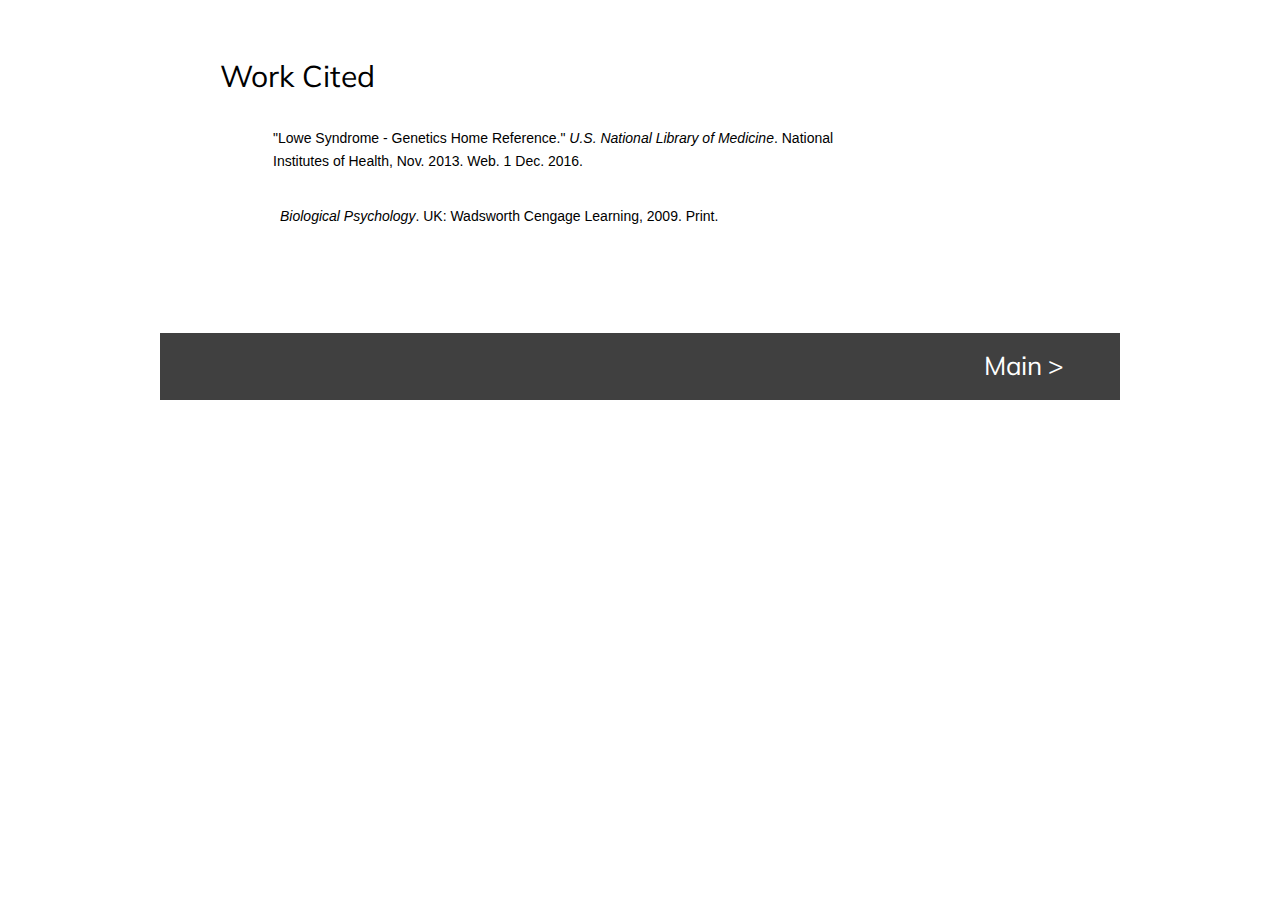
<file: work-cited.html>
<!DOCTYPE html>
<html>
<head>
<meta charset="UTF-8">
<meta name="viewport" content="width=960">
<link rel="stylesheet" type="text/css" href="https://fonts.googleapis.com/css?family=EB+Garamond%7CMuli&amp;subset=all">
<title>Work Cited</title>
<link rel="stylesheet" type="text/css" href="css/site.20161222192021.css">
<!--[if lte IE 7]>
<link rel="stylesheet" type="text/css" href="css/site.20161222192021-lteIE7.css">
<![endif]-->
</head>
<body id="body">
<div class="pos-71 section">
<div class="vis pos-36 size-64 cont-3">
<div class="cont-3"><p class="para-8"><span class="font-13">Work Cited</span></p></div>
</div>
<div class="vis pos-72 size-65 cont-3">
<div class="cont-3"><p class="para-9"><span class="font-14">&quot;Lowe Syndrome - Genetics Home Reference.&quot; </span><span class="font-15">U.S. National Library of Medicine</span><span class="font-14">. National Institutes of Health, Nov. 2013. Web. 1 Dec. 2016.</span></p></div>
</div>
<div class="vis pos-73 size-66 cont-3">
<div class="cont-3"><p class="para-10"><span class="font-15">Biological Psychology</span><span class="font-14">. UK: Wadsworth Cengage Learning, 2009. Print.</span></p></div>
</div>
<div class="vis pos-74 size-18 cont-4">
<div class="vis pos-25 size-10 cont-8">
<a class="vis-2 pos-3 size-11 font-4 button-2" href="main.html">
Main >
</a>
</div>
</div>
</div>
<script type="text/javascript">
var ver=RegExp(/Mozilla\/5\.0 \(Linux; .; Android ([\d.]+)/).exec(navigator.userAgent);if(ver&&parseFloat(ver[1])<5){document.getElementsByTagName('body')[0].className+=' whitespacefix';}
</script>
</body>
</html>
</file>
<file: css/site.20161222192021.css>
html{font-family:sans-serif;-ms-text-size-adjust:100%;-webkit-text-size-adjust:100%}body{margin:0}article,aside,details,figcaption,figure,footer,header,hgroup,main,nav,section,summary{display:block}audio,canvas,progress,video{display:inline-block;vertical-align:baseline}audio:not([controls]){display:none;height:0}[hidden],template{display:none}a{background:0 0}a:active,a:hover{outline:0}abbr[title]{border-bottom:1px dotted}b,strong{font-weight:700}dfn{font-style:italic}h1{font-size:2em;margin:.67em 0}mark{background:#ff0;color:#000}small{font-size:80%}sub,sup{font-size:75%;line-height:0;position:relative;vertical-align:baseline}sup{top:-.5em}sub{bottom:-.25em}img{border:0}svg:not(:root){overflow:hidden}figure{margin:1em 40px}hr{-moz-box-sizing:content-box;box-sizing:content-box;height:0}pre{overflow:auto}code,kbd,pre,samp{font-family:monospace,monospace;font-size:1em}button,input,optgroup,select,textarea{color:inherit;font:inherit;margin:0}button{overflow:visible}button,select{text-transform:none}button,html input[type=button],input[type=reset],input[type=submit]{-webkit-appearance:button;cursor:pointer}button[disabled],html input[disabled]{cursor:default}button::-moz-focus-inner,input::-moz-focus-inner{border:0;padding:0}input{line-height:normal}input[type=checkbox],input[type=radio]{box-sizing:border-box;padding:0}input[type=number]::-webkit-inner-spin-button,input[type=number]::-webkit-outer-spin-button{height:auto}input[type=search]{-webkit-appearance:textfield;-moz-box-sizing:content-box;-webkit-box-sizing:content-box;box-sizing:content-box}input[type=search]::-webkit-search-cancel-button,input[type=search]::-webkit-search-decoration{-webkit-appearance:none}fieldset{border:1px solid silver;margin:0 2px;padding:.35em .625em .75em}legend{border:0;padding:0}textarea{overflow:auto;border-color:#ddd}optgroup{font-weight:700}table{border-collapse:collapse;border-spacing:0}td,th{padding:0}
body{font-size:0;}
div{font-size:0;}
p{margin:0;word-spacing:normal;}
h1{margin:0;word-spacing:normal;}
h2{margin:0;word-spacing:normal;}
h3{margin:0;word-spacing:normal;}
h4{margin:0;word-spacing:normal;}
h5{margin:0;word-spacing:normal;}
h6{margin:0;word-spacing:normal;}
ul{list-style-type:none;-moz-padding-start:0;-khtml-padding-start:0;-webkit-padding-start:0;-o-padding-start:0;-padding-start:0;-webkit-margin-before:0;-webkit-margin-after:0;}
form{display:inline-block;}
input{box-sizing:border-box;padding:0px;}
textarea{box-sizing:border-box;}
a{text-decoration:inherit;color:inherit;-webkit-tap-highlight-color:rgba(0,0,0,0);}
.whitespacefix{word-spacing:-1px;}
html { -webkit-font-smoothing: antialiased; -moz-osx-font-smoothing: grayscale; }
#body{background-color:rgb(255,255,255);}
.pos{position:relative;margin-top:99px;}
.section{min-width:960px;width:960px;margin-left:auto;margin-right:auto;display:block;}
.vis{display:inline-block;vertical-align:top;}
.pos-2{position:relative;margin-left:80px;margin-top:0;}
.size{min-width:800px;width:800px;min-height:457px;}
.cont{z-index:1;}
.vis-2{display:inline-block;overflow:hidden;outline:0;}
.size-2{width:800px;height:236px;}
.font{padding-top:221px;margin-top:0;margin-bottom:0;}
.button{border:0;background:transparent url(../images/tap-logobig-683.png) no-repeat 50% 50%;background-size:683px 353px;background-clip:padding-box;}
.button:hover{background-color:rgba(0,0,0,0.0483203);border-color:rgb(0,0,0);color:transparent;}
.button:active{background-color:rgba(0,0,0,0.0483203);border-color:rgb(0,0,0);color:rgb(255,255,255);}
.pos-4{position:relative;margin-left:398px;margin-top:-12px;}
.size-3{min-width:164px;width:164px;min-height:46px;}
.cont-2{z-index:2;}
.para{padding-top:0;text-indent:0;margin-top:2.84pt;margin-bottom:-2.84pt;padding-right:0;text-align:left;word-wrap:break-word;}
.font-2{font-family:Muli;font-size:11.25pt;font-weight:400;font-style:normal;text-decoration:none;color:rgb(0,0,0);line-height:19.88pt;letter-spacing:-0.50px;}
@media (-webkit-min-device-pixel-ratio:2), (min-resolution:192dpi) {
.button{background-image:url(../images/tap-logobig-1366.png);background-size:683px 353px;}
}
html { -webkit-font-smoothing: antialiased; -moz-osx-font-smoothing: grayscale; }
.pos-5{position:relative;margin-top:39px;}
.pos-6{position:relative;margin-left:98px;margin-top:0;}
.size-4{min-width:778px;width:778px;min-height:486px;}
.video{width:778px;height:486px;}
.pos-7{position:relative;margin-left:0;margin-top:62px;}
.size-5{min-width:960px;width:960px;min-height:66px;}
.cont-4{z-index:1;border:0;background-color:rgb(64,64,64);}
.pos-8{position:relative;margin-left:420px;margin-top:11px;}
.size-6{min-width:122px;width:122px;min-height:44px;}
.size-7{width:122px;height:41px;}
.font-3{font-family:Muli;font-size:21.75pt;font-weight:400;font-style:normal;text-decoration:none;color:rgb(255,255,255);line-height:27.45pt;letter-spacing:normal;text-indent:0;padding-right:0;text-align:center;word-wrap:break-word;padding-top:3px;margin-top:0;margin-bottom:0;}
.button-2{border:0;background-color:transparent;}
.button-2:hover{background-color:rgb(0,0,0);border-color:rgb(0,0,0);color:rgb(128,128,128);}
.button-2:active{background-color:rgb(82,100,111);border-color:rgb(0,0,0);color:rgb(255,255,255);}
html { -webkit-font-smoothing: antialiased; -moz-osx-font-smoothing: grayscale; }
.pos-9{position:relative;margin-top:7px;}
.pos-10{position:relative;margin-left:0;margin-top:0;}
.size-8{min-width:960px;width:960px;min-height:453px;height:453px;}
.img{position:absolute;left:0;width:958px;height:453px;top:0;border:0;}
.img-2{left:0;width:958px;height:453px;top:0;}
.pos-11{position:relative;margin-left:0;margin-top:-33px;}
.cont-5{z-index:2;border:0;background-color:rgb(64,64,64);}
.pos-12{position:relative;margin-left:217px;margin-top:2px;}
.size-9{min-width:527px;width:527px;min-height:62px;}
.size-10{min-width:167px;width:167px;min-height:62px;}
.cont-6{z-index:3;}
.size-11{width:167px;height:48px;}
.font-4{font-family:Muli;font-size:19.50pt;font-weight:400;font-style:normal;text-decoration:none;color:rgb(255,255,255);line-height:24.61pt;letter-spacing:-0.50px;text-indent:0;padding-right:0;text-align:center;word-wrap:break-word;padding-top:14px;margin-top:0;margin-bottom:0;}
.pos-13{position:relative;margin-left:13px;margin-top:0;}
.cont-7{z-index:4;}
.cont-8{z-index:5;}
.pos-14{position:relative;margin-left:0;margin-top:29px;}
.cont-9{z-index:6;border:0;background-color:rgb(64,64,64);}
.pos-15{position:relative;margin-left:224px;margin-top:0;}
.size-12{min-width:527px;width:527px;min-height:64px;}
.cont-10{z-index:7;}
.cont-11{z-index:8;}
.pos-16{position:relative;margin-left:13px;margin-top:2px;}
.cont-12{z-index:9;}
html { -webkit-font-smoothing: antialiased; -moz-osx-font-smoothing: grayscale; }
.pos-17{position:relative;margin-top:32px;}
.pos-18{position:relative;margin-left:62px;margin-top:0;}
.size-13{min-width:251px;width:251px;min-height:205px;height:205px;}
.img-3{position:absolute;left:0;width:251px;height:205px;top:0;border:0;}
.img-4{left:0;width:251px;height:205px;top:0;}
.pos-19{position:relative;margin-left:0;margin-top:37px;}
.pos-20{position:relative;margin-left:120px;margin-top:0;}
.size-14{min-width:480px;width:480px;min-height:57px;}
.para-2{padding-top:0;text-indent:0;margin-top:5.49pt;margin-bottom:-5.49pt;padding-right:0;text-align:left;word-wrap:break-word;}
.font-5{font-family:Muli;font-size:21.75pt;font-weight:400;font-style:normal;text-decoration:none;color:rgb(255,255,255);line-height:38.43pt;letter-spacing:normal;}
.pos-21{position:relative;margin-left:53px;margin-top:24px;}
.size-15{min-width:854px;width:854px;min-height:395px;height:395px;}
.img-5{position:absolute;left:0;width:852px;height:395px;top:0;border:0;}
.img-6{left:0;width:852px;height:395px;top:0;}
.pos-22{position:relative;margin-left:85px;margin-top:20px;}
.size-16{min-width:600px;width:600px;min-height:45px;}
.para-3{padding-top:0;text-indent:0;margin-top:3.60pt;margin-bottom:-3.60pt;padding-right:0;text-align:left;word-wrap:break-word;}
.font-6{font-family:Muli;font-size:14.25pt;font-weight:400;font-style:normal;text-decoration:none;color:rgb(64,64,64);line-height:25.18pt;letter-spacing:normal;}
.pos-23{position:relative;margin-left:92px;margin-top:17px;}
.size-17{min-width:815px;width:815px;min-height:303px;}
.para-4{padding-top:0;text-indent:0;margin-top:2.27pt;margin-bottom:-2.27pt;padding-right:0;text-align:left;word-wrap:break-word;}
.font-7{font-family:Muli;font-size:9.00pt;font-weight:400;font-style:normal;text-decoration:none;color:rgb(0,0,0);line-height:15.90pt;letter-spacing:normal;}
.pos-24{position:relative;margin-left:0;margin-top:33px;}
.size-18{min-width:960px;width:960px;min-height:67px;}
.cont-13{z-index:4;border:0;background-color:rgb(64,64,64);}
.pos-25{position:relative;margin-left:780px;margin-top:3px;}
html { -webkit-font-smoothing: antialiased; -moz-osx-font-smoothing: grayscale; }
.pos-26{position:relative;margin-top:30px;}
.pos-27{position:relative;margin-left:0;margin-top:38px;}
.size-19{min-width:960px;width:960px;min-height:540px;}
.video-2{width:960px;height:540px;}
.pos-28{position:relative;margin-left:29px;margin-top:14px;}
.size-20{min-width:169px;width:169px;min-height:33px;}
.para-5{padding-top:0;text-indent:0;margin-top:2.94pt;margin-bottom:-2.94pt;padding-right:0;text-align:left;word-wrap:break-word;}
.font-8{font-family:"EB Garamond";font-size:11.25pt;font-weight:400;font-style:normal;text-decoration:none;color:rgb(0,0,0);line-height:20.55pt;letter-spacing:normal;}
.pos-29{position:relative;margin-left:-118px;margin-top:89px;}
.size-21{min-width:333px;width:333px;min-height:50px;}
.para-6{padding-top:0;text-indent:0;margin-top:3.79pt;margin-bottom:-3.79pt;padding-right:0;text-align:left;word-wrap:break-word;}
.font-9{font-family:Muli;font-size:15.00pt;font-weight:400;font-style:normal;text-decoration:none;color:rgb(0,0,0);line-height:26.51pt;letter-spacing:normal;}
.pos-30{position:relative;margin-left:53px;margin-top:16px;}
.size-22{min-width:840px;width:840px;min-height:332px;}
.pos-31{position:relative;margin-left:0;margin-top:40px;}
html { -webkit-font-smoothing: antialiased; -moz-osx-font-smoothing: grayscale; }
.pos-32{position:relative;margin-top:29px;}
.pos-33{position:relative;margin-left:7px;margin-top:0;}
.pos-34{position:relative;margin-left:45px;margin-top:36px;}
.size-23{min-width:855px;width:855px;min-height:65px;}
.font-10{font-family:Muli;font-size:11.25pt;font-weight:400;font-style:normal;text-decoration:none;color:rgb(0,0,0);line-height:19.88pt;letter-spacing:normal;}
.pos-35{position:relative;margin-left:29px;margin-top:-32px;}
.size-24{min-width:864px;width:864px;min-height:663px;height:663px;}
.img-7{position:absolute;left:0;width:864px;height:663px;top:0;border:0;}
.img-8{left:0;width:864px;height:663px;top:0;}
.pos-36{position:relative;margin-left:60px;margin-top:0;}
.pos-37{position:relative;margin-left:53px;margin-top:35px;}
.size-25{min-width:871px;width:871px;min-height:391px;}
.size-26{min-width:328px;width:328px;min-height:391px;height:391px;}
.img-9{position:absolute;left:0;width:327px;height:391px;top:0;border:0;}
.img-10{left:0;width:327px;height:391px;top:0;}
.pos-38{position:relative;margin-left:17px;margin-top:0;}
.size-27{min-width:526px;width:526px;min-height:391px;height:391px;}
.img-11{position:absolute;left:0;width:525px;height:391px;top:0;border:0;}
.img-12{left:0;width:525px;height:391px;top:0;}
.pos-39{position:relative;margin-left:0;margin-top:25px;}
html { -webkit-font-smoothing: antialiased; -moz-osx-font-smoothing: grayscale; }
.pos-40{position:relative;margin-top:44px;}
.size-28{min-width:960px;width:960px;min-height:76px;}
.colwrapper{line-height:0;}
.pos-41{position:relative;margin-left:37px;margin-top:0;}
.size-29{min-width:600px;width:600px;min-height:76px;}
.para-7{padding-top:0;text-indent:0;margin-top:7.38pt;margin-bottom:-7.38pt;padding-right:0;text-align:left;word-wrap:break-word;}
.font-11{font-family:Muli;font-size:29.25pt;font-weight:400;font-style:normal;text-decoration:none;color:rgb(255,255,255);line-height:51.69pt;letter-spacing:normal;}
.pos-42{position:relative;margin-left:0;margin-top:-67px;}
.size-30{min-width:960px;width:960px;min-height:67px;height:67px;}
.pos-43{position:relative;margin-left:0;margin-top:45px;}
.size-31{min-width:934px;width:934px;min-height:303px;}
.pos-44{position:relative;margin-left:0;margin-top:8px;}
.size-32{min-width:368px;width:368px;min-height:295px;height:295px;}
.img-13{position:absolute;left:0;width:367px;height:295px;top:0;border:0;}
.img-14{left:0;width:367px;height:295px;top:0;}
.pos-45{position:relative;margin-left:29px;margin-top:0;}
.size-33{min-width:537px;width:537px;min-height:285px;}
.size-34{min-width:167px;width:167px;min-height:50px;}
.pos-46{position:relative;margin-left:4px;margin-top:21px;}
.size-35{min-width:533px;width:533px;min-height:214px;}
.font-12{font-family:Muli;font-size:9.00pt;font-weight:400;font-style:normal;text-decoration:none;color:rgb(64,64,64);line-height:15.90pt;letter-spacing:normal;}
.size-36{min-width:927px;width:927px;min-height:224px;}
.pos-47{position:relative;margin-left:0;margin-top:69px;}
.size-37{min-width:413px;width:413px;min-height:87px;}
.pos-48{position:relative;margin-left:27px;margin-top:0;}
.size-38{min-width:487px;width:487px;min-height:224px;height:224px;}
.img-15{position:absolute;left:0;width:486px;height:224px;top:0;border:0;}
.img-16{left:0;width:486px;height:224px;top:0;}
.pos-49{position:relative;margin-left:67px;margin-top:24px;}
.size-39{min-width:307px;width:307px;min-height:50px;}
.pos-50{position:relative;margin-left:7px;margin-top:12px;}
.size-40{min-width:920px;width:920px;min-height:640px;}
.size-41{min-width:420px;width:420px;min-height:550px;}
.size-42{min-width:413px;width:413px;min-height:310px;height:310px;}
.img-17{position:absolute;left:0;width:413px;height:309px;top:0;border:0;}
.img-18{left:0;width:413px;height:309px;top:0;}
.pos-51{position:relative;margin-left:7px;margin-top:129px;}
.size-43{min-width:413px;width:413px;min-height:111px;}
.pos-52{position:relative;margin-left:20px;margin-top:0;}
.size-44{min-width:480px;width:480px;min-height:640px;height:640px;}
.img-19{position:absolute;left:0;width:480px;height:640px;top:0;border:0;}
.img-20{left:0;width:480px;height:640px;top:0;}
.pos-53{position:relative;margin-left:37px;margin-top:53px;}
.size-45{min-width:890px;width:890px;min-height:381px;}
.size-46{min-width:284px;width:284px;min-height:379px;height:379px;}
.img-21{position:absolute;left:0;width:284px;height:378px;top:0;border:0;}
.img-22{left:0;width:284px;height:378px;top:0;}
.pos-54{position:relative;margin-left:9px;margin-top:0;}
.size-47{min-width:286px;width:286px;min-height:381px;height:381px;}
.img-23{position:absolute;left:0;width:285px;height:381px;top:0;border:0;}
.img-24{left:0;width:285px;height:381px;top:0;}
.pos-55{position:relative;margin-left:32px;margin-top:146px;}
.size-48{min-width:279px;width:279px;min-height:137px;}
.pos-56{position:relative;margin-left:0;margin-top:34px;}
.cont-14{z-index:15;border:0;background-color:rgb(64,64,64);}
.cont-15{z-index:16;}
html { -webkit-font-smoothing: antialiased; -moz-osx-font-smoothing: grayscale; }
.pos-57{position:relative;margin-left:38px;margin-top:38px;}
.size-49{min-width:884px;width:884px;min-height:340px;}
.size-50{min-width:255px;width:255px;min-height:340px;height:340px;}
.img-25{position:absolute;left:0;width:255px;height:340px;top:0;border:0;}
.img-26{left:0;width:255px;height:340px;top:0;}
.pos-58{position:relative;margin-left:59px;margin-top:0;}
.pos-59{position:relative;margin-left:41px;margin-top:19px;}
.size-51{min-width:881px;width:881px;min-height:29px;}
.pos-60{position:relative;margin-left:37px;margin-top:19px;}
.size-52{min-width:870px;width:870px;min-height:341px;}
.size-53{min-width:256px;width:256px;min-height:341px;height:341px;}
.img-27{position:absolute;left:0;width:255px;height:341px;top:0;border:0;}
.img-28{left:0;width:255px;height:341px;top:0;}
.size-54{min-width:254px;width:254px;min-height:339px;height:339px;}
.img-29{position:absolute;left:0;width:254px;height:338px;top:0;border:0;}
.img-30{left:0;width:254px;height:338px;top:0;}
.pos-61{position:relative;margin-left:44px;margin-top:0;}
.size-55{min-width:254px;width:254px;min-height:338px;height:338px;}
.img-31{position:absolute;left:0;width:253px;height:338px;top:0;border:0;}
.img-32{left:0;width:253px;height:338px;top:0;}
.pos-62{position:relative;margin-left:41px;margin-top:-11px;}
.size-56{min-width:866px;width:866px;min-height:484px;}
.pos-63{position:relative;margin-left:0;margin-top:205px;}
.size-57{min-width:278px;width:278px;min-height:73px;}
.pos-64{position:relative;margin-left:35px;margin-top:0;}
.size-58{min-width:255px;width:255px;min-height:484px;height:484px;}
.cont-16{z-index:10;}
.img-33{position:absolute;left:0;width:255px;height:340px;top:72px;border:0;}
.img-34{left:0;width:255px;height:340px;top:72px;}
.pos-65{position:relative;margin-left:44px;margin-top:29px;}
.size-59{min-width:254px;width:254px;min-height:425px;height:425px;}
.img-35{position:absolute;left:0;width:254px;height:338px;top:43px;border:0;}
.img-36{left:0;width:254px;height:338px;top:43px;}
.pos-66{position:relative;margin-left:7px;margin-top:-9px;}
.size-60{min-width:915px;width:915px;min-height:399px;}
.size-61{min-width:299px;width:299px;min-height:399px;height:399px;}
.img-37{position:absolute;left:0;width:299px;height:398px;top:0;border:0;}
.img-38{left:0;width:299px;height:398px;top:0;}
.pos-67{position:relative;margin-left:48px;margin-top:0;}
.cont-17{z-index:14;}
.pos-68{position:relative;margin-left:45px;margin-top:140px;}
.size-62{min-width:224px;width:224px;min-height:190px;}
.pos-69{position:relative;margin-left:0;margin-top:66px;}
.size-63{min-width:947px;width:947px;min-height:65px;}
.pos-70{position:relative;margin-left:613px;margin-top:3px;}
.cont-18{z-index:17;}
html { -webkit-font-smoothing: antialiased; -moz-osx-font-smoothing: grayscale; }
.pos-71{position:relative;margin-top:42px;}
.size-64{min-width:600px;width:600px;min-height:66px;}
.para-8{padding-top:0;text-indent:0;margin-top:5.68pt;margin-bottom:-5.68pt;padding-right:0;text-align:left;word-wrap:break-word;}
.font-13{font-family:Muli;font-size:22.50pt;font-weight:400;font-style:normal;text-decoration:none;color:rgb(0,0,0);line-height:39.76pt;letter-spacing:normal;}
.pos-72{position:relative;margin-left:113px;margin-top:16px;}
.size-65{min-width:600px;width:600px;min-height:55px;}
.para-9{padding-top:0;text-indent:0;margin-top:2.21pt;margin-bottom:-2.21pt;padding-right:0;text-align:left;word-wrap:break-word;}
.font-14{font-family:"Helvetica Neue", sans-serif;font-size:10.50pt;font-weight:400;font-style:normal;text-decoration:none;color:rgb(0,0,0);line-height:17.54pt;letter-spacing:normal;}
.font-15{font-family:"Helvetica Neue", sans-serif;font-size:10.50pt;font-weight:400;font-style:italic;text-decoration:none;color:rgb(0,0,0);line-height:17.61pt;letter-spacing:normal;}
.pos-73{position:relative;margin-left:120px;margin-top:23px;}
.size-66{min-width:600px;width:600px;min-height:44px;}
.para-10{padding-top:0;text-indent:0;margin-top:2.22pt;margin-bottom:-2.22pt;padding-right:0;text-align:left;word-wrap:break-word;}
.pos-74{position:relative;margin-left:0;margin-top:87px;}
</file>
<file: css/site.20161222192021-lteIE7.css>
.vis{*display:inline;zoom:1;}
</file>
